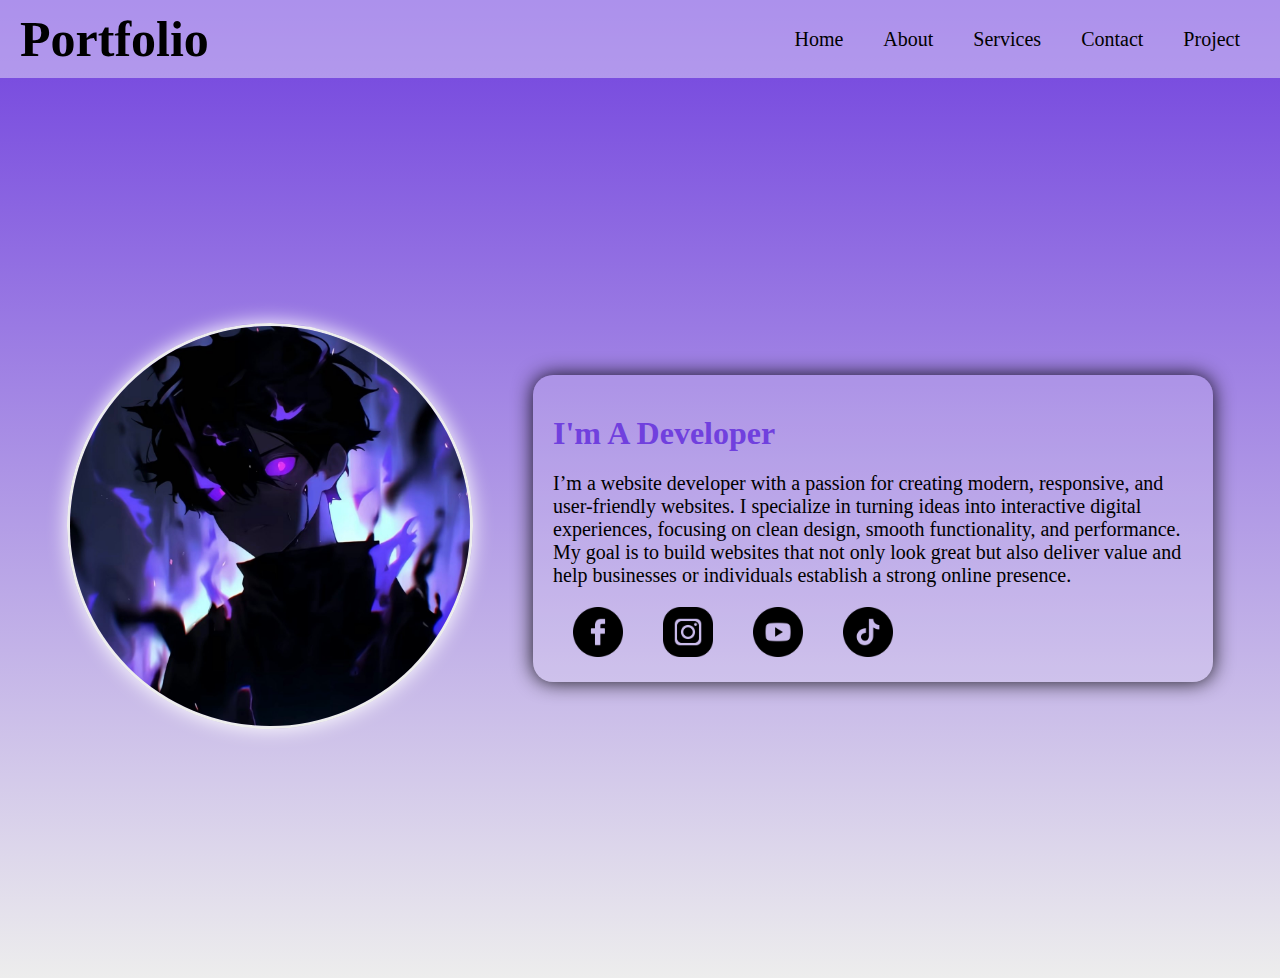
<file: index.html>
<!DOCTYPE html>
<html lang="en">
<head>
    <meta charset="UTF-8">
    <meta name="viewport" content="width=device-width, initial-scale=1.0">
    <title>Portfolio</title>
    <link rel="stylesheet" href="./css folder/style.css">
</head>
<body>
    <header>
        <section>
            <nav>
                <h1>Portfolio</h1>
                <ul class="nav-option">
                    <li><a href="./index.html">Home</a></li>
                    <li><a href="./About.html">About</a></li>
                    <li><a href="./services.html">Services</a></li>
                    <li><a href="./contact.html">Contact</a></li>
                    <li><a href="./project.html">Project</a></li>
                </ul>
            </nav>
        </section>
    </header>

    <main>
        <section>
            <div class="home_bg">
                <div class="home">
                    <div class="left_image">
                        <img src="./image/image0.jpg" alt="">
                    </div>
                    <div class="right_text">
                        <h1>I'm A Developer</h1>
                        <div class="inf">
                            <p>I’m a website developer with a passion for creating modern, responsive, and user-friendly websites. I specialize in turning ideas into interactive digital experiences, focusing on clean design, smooth functionality, and performance. My goal is to build websites that not only look great but also deliver value and help businesses or individuals establish a strong online presence.</p>
                        </div>
                        <div class="social_media_icon">
                            <ul>
                                <li><a href="https://www.facebook.com/share/1GeSsGnT96/?mibextid=wwXIfr" target="main"><img src="./social media icons/facebook_3669678.png" alt="facebook"></a></li>
                                <li><a href="https://www.instagram.com/igl6227?igsh=aTc2dGVzZ3FhMXMz&utm_source=qr" target="main"><img src="./social media icons/instagram-logo_4096262.png" alt="instagram"></a></li>
                                <li><a href="https://youtube.com/@raihanplays-12?si=VzS36TN6vYQh7HFb" target="main"><img src="./social media icons/youtube_4494467.png" alt="youtube"></a></li>
                                <li><a href="https://www.tiktok.com/@mdraihan64331?_t=ZS-90b55sKJuIZ&_r=1" target="main"><img src="./social media icons/tiktok_3669950.png" alt="tiktok"></a></li>
                            </ul>
                        </div>
                    </div>
                </div>
            </div>
        </section>
    </main>
</body>
</html>
</file>
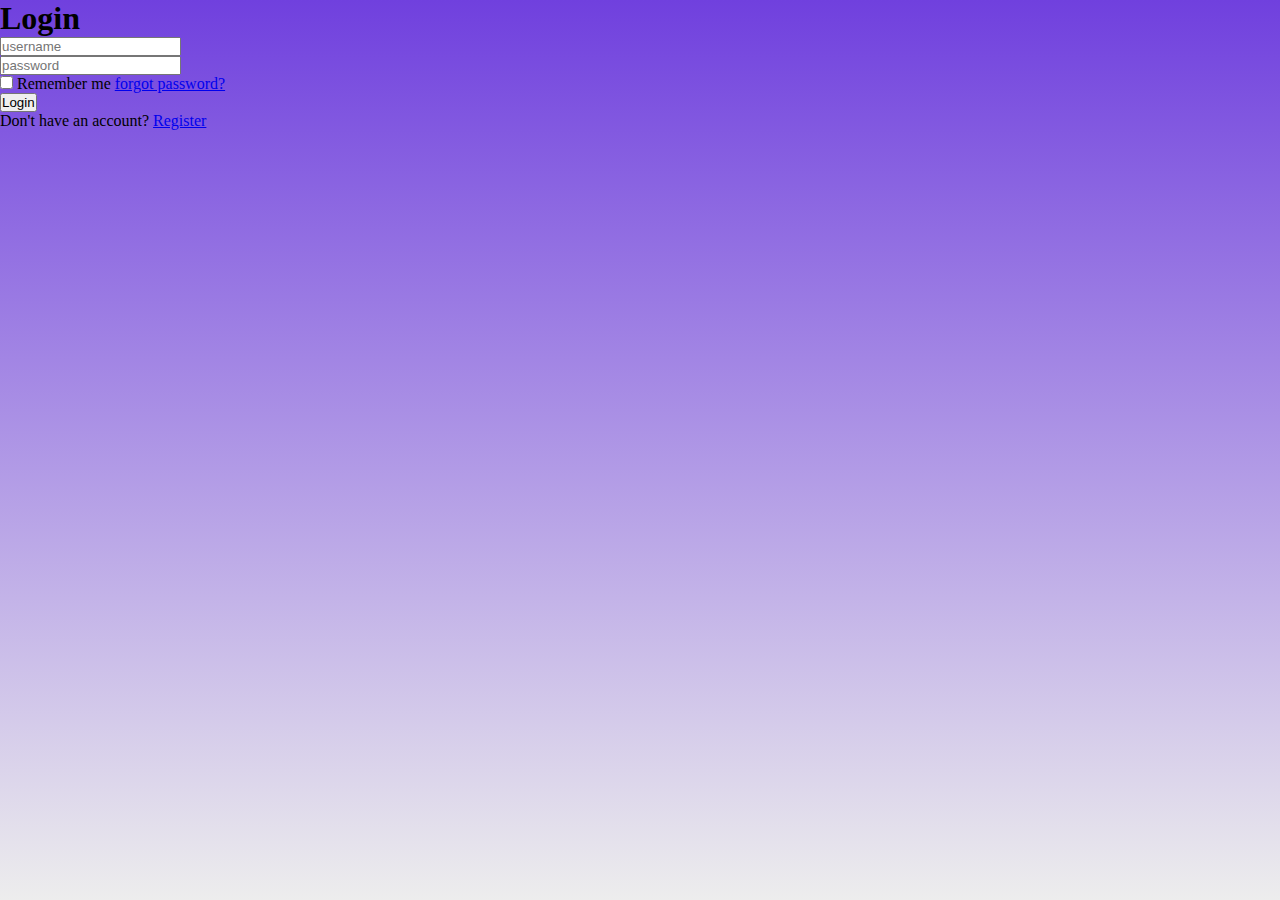
<file: Login page/index.html>
<!DOCTYPE html>
<html lang="en">
<head>
    <meta charset="UTF-8">
    <meta name="viewport" content="width=device-width, initial-scale=1.0">
    <title>Login page</title>
    <link href='https://unpkg.com/boxicons@2.1.4/css/boxicons.min.css' rel='stylesheet'>
    <link rel="stylesheet" href="/css folder/style.css">
</head>
<body>
    <div class="wrapper">
        <form action="">
            <h1>Login</h1>
            <div class="input-box">
                <input type="text" placeholder="username" required>
            </div>
            <div class="input-box">
                <input type="password" placeholder="password" required>
            </div>
            <div class="remember-forgot">
                <label for="">
                    <input type="checkbox"> Remember me
                </label>
                <a href="#">forgot password?</a>
            </div>
            <button type="submit" class="btn">Login</button>
            <div class="register-link">
                <p>Don't have an account? <a href="#">Register</a></p>
            </div>
        </form>
    </div>
</body>
</html>
</file>
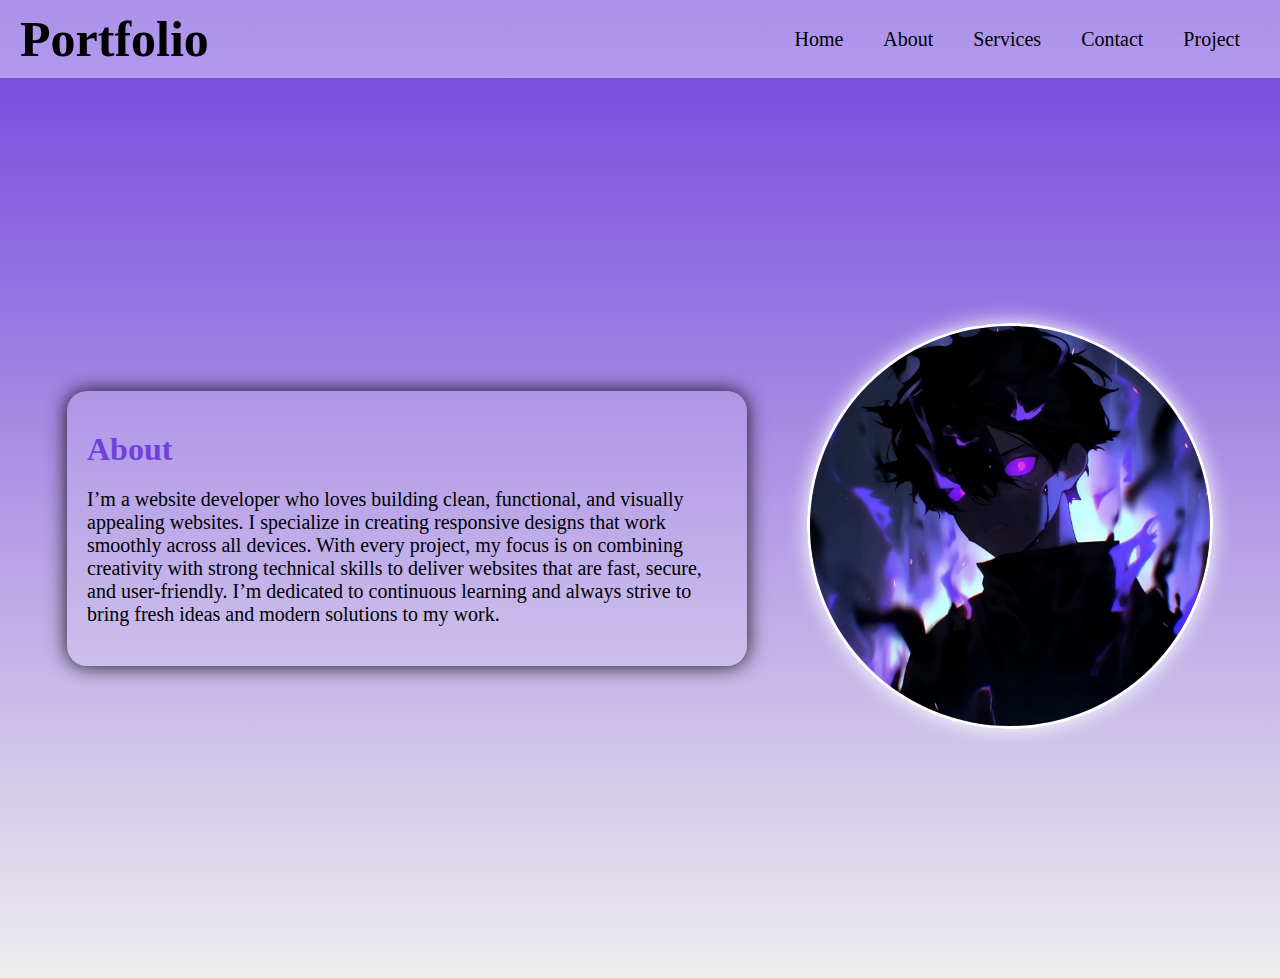
<file: About.html>
<!DOCTYPE html>
<html lang="en">
<head>
    <meta charset="UTF-8">
    <meta name="viewport" content="width=device-width, initial-scale=1.0">
    <title>About</title>
    <link rel="stylesheet" href="./css folder/style.css">
</head>
<body>
    <header>
        <section>
            <nav>
                <h1>Portfolio</h1>
                <ul class="nav-option">
                    <li><a href="./index.html">Home</a></li>
                    <li><a href="./About.html">About</a></li>
                    <li><a href="./services.html">Services</a></li>
                    <li><a href="./contact.html">Contact</a></li>
                    <li><a href="./project.html">Project</a></li>
                </ul>
            </nav>
        </section>
    </header>

    <main>
        <section>
            <div class="contanier">
                <div class="left_text">
                    <h1>About</h1>
                    <p>
                        I’m a website developer who loves building clean, functional, and visually appealing websites. I specialize in creating responsive designs that work smoothly across all devices. With every project, my focus is on combining creativity with strong technical skills to deliver websites that are fast, secure, and user-friendly. I’m dedicated to continuous learning and always strive to bring fresh ideas and modern solutions to my work. 
                    </p>
                </div>
                <div class="right_img">
                    <img src="./image/image0.jpg" alt="">
                </div>
            </div>
        </section>
    </main>
</body>
</html>
</file>
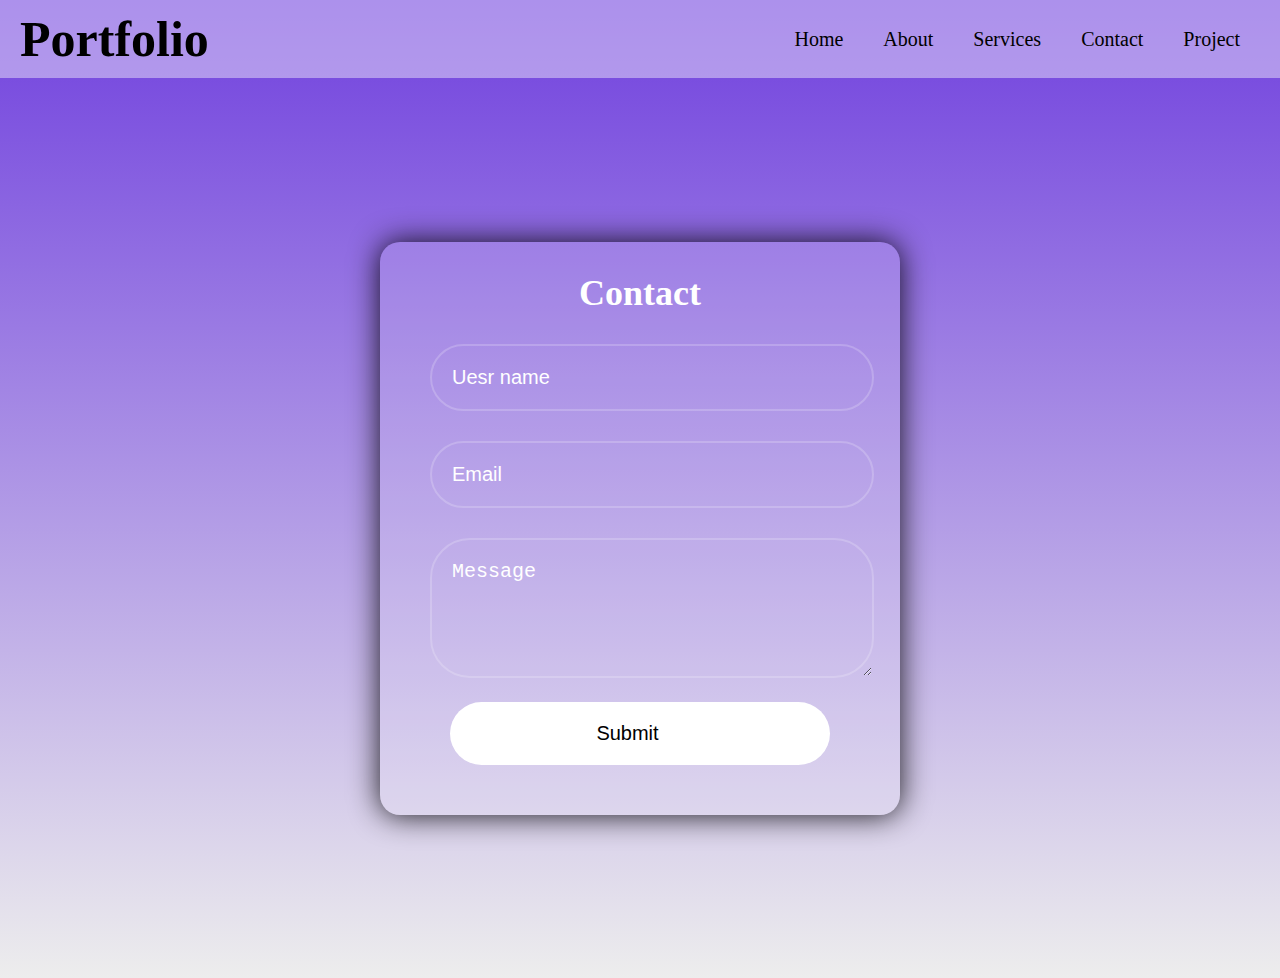
<file: contact.html>
<!DOCTYPE html>
<html lang="en">
<head>
    <meta charset="UTF-8">
    <meta name="viewport" content="width=device-width, initial-scale=1.0">
    <title>contact</title>
    <link rel="stylesheet" href="./css folder/style.css">
</head>
<body>
    <header>
        <section>
            <nav>
                <h1>Portfolio</h1>
                <ul class="nav-option">
                    <li><a href="./index.html">Home</a></li>
                    <li><a href="./About.html">About</a></li>
                    <li><a href="./services.html">Services</a></li>
                    <li><a href="./contact.html">Contact</a></li>
                    <li><a href="./project.html">Project</a></li>
                </ul>
            </nav>
        </section>
    </header>

    <main>
        <section>
            <div class="contact-box">
                <div class="text">
                    <h1>Contact</h1>
                    <form action="">
                        <div class="inputs-box">
                            <input type="text" placeholder="Uesr name">
                        </div>
                        <div class="inputs-box">
                            <input type="text" placeholder="Email">
                        </div>
                        <div class="message-box">
                            <textarea name="message" id="message" placeholder="Message"></textarea>
                        </div>
                        <div class="submit-button">
                            <button type="submit">Submit</button>
                        </div>
                    </form>
                </div>
            </div>
        </section>
    </main>
</body>
</html>
</file>
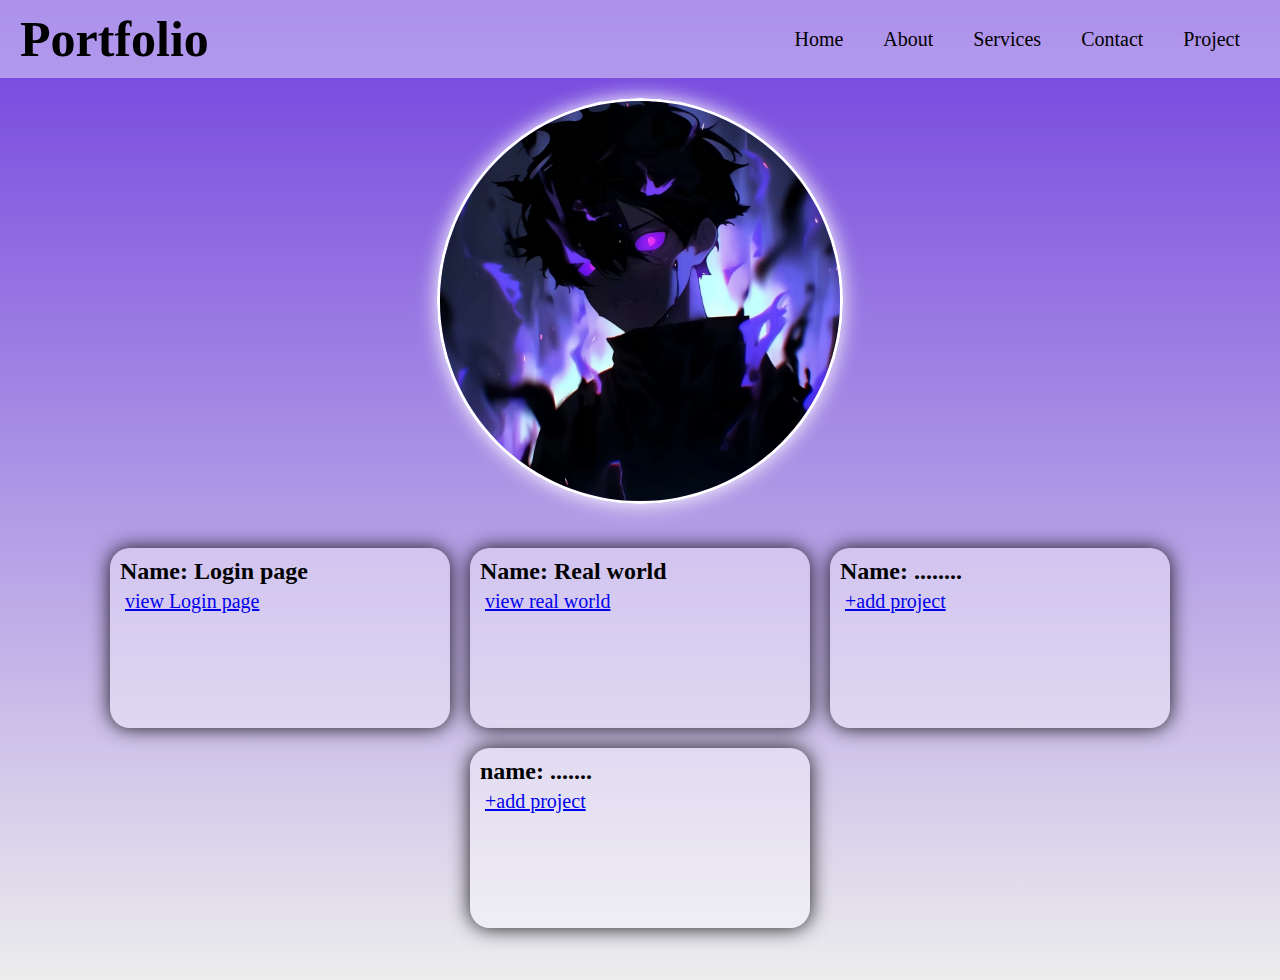
<file: project.html>
<!DOCTYPE html>
<html lang="en">
<head>
    <meta charset="UTF-8">
    <meta name="viewport" content="width=device-width, initial-scale=1.0">
    <title>Project</title>
    <link rel="stylesheet" href="./css folder/style.css">
</head>
<body>
    <header>
        <section>
            <nav>
                <h1>Portfolio</h1>
                <ul class="nav-option">
                    <li><a href="./index.html">Home</a></li>
                    <li><a href="./About.html">About</a></li>
                    <li><a href="./services.html">Services</a></li>
                    <li><a href="./contact.html">Contact</a></li>
                    <li><a href="./project.html">Project</a></li>
                </ul>
            </nav>
        </section>
    </header>

    <main>
        <section>
            <div class="top_img">
                <img src="./image/image0.jpg" alt="">
            </div>
            <div class="bottom_text">
                <div class="contant">
                    <div class="project-login-page">
                        <h2>Name: Login page</h2>
                        <p><a href="http://127.0.0.1:5501/index.html" target="_main">view Login page</a></p>
                    </div>
                    <div class="real-world">
                        <h2>Name: Real world</h2>
                        <p><a href="http://127.0.0.1:5502/index.html" target="_main">view real world</a></p>
                    </div>
                    <div class="add-project">
                        <h2>Name: ........</h2>
                        <p><a href="#">+add project</a></p>
                    </div>
                    <div class="add-project">
                        <h2>name: .......</h2>
                        <p><a href="#">+add project</a></p>
                    </div>
                </div>
            </div>
        </section>
    </main>
</body>
</html>
</file>
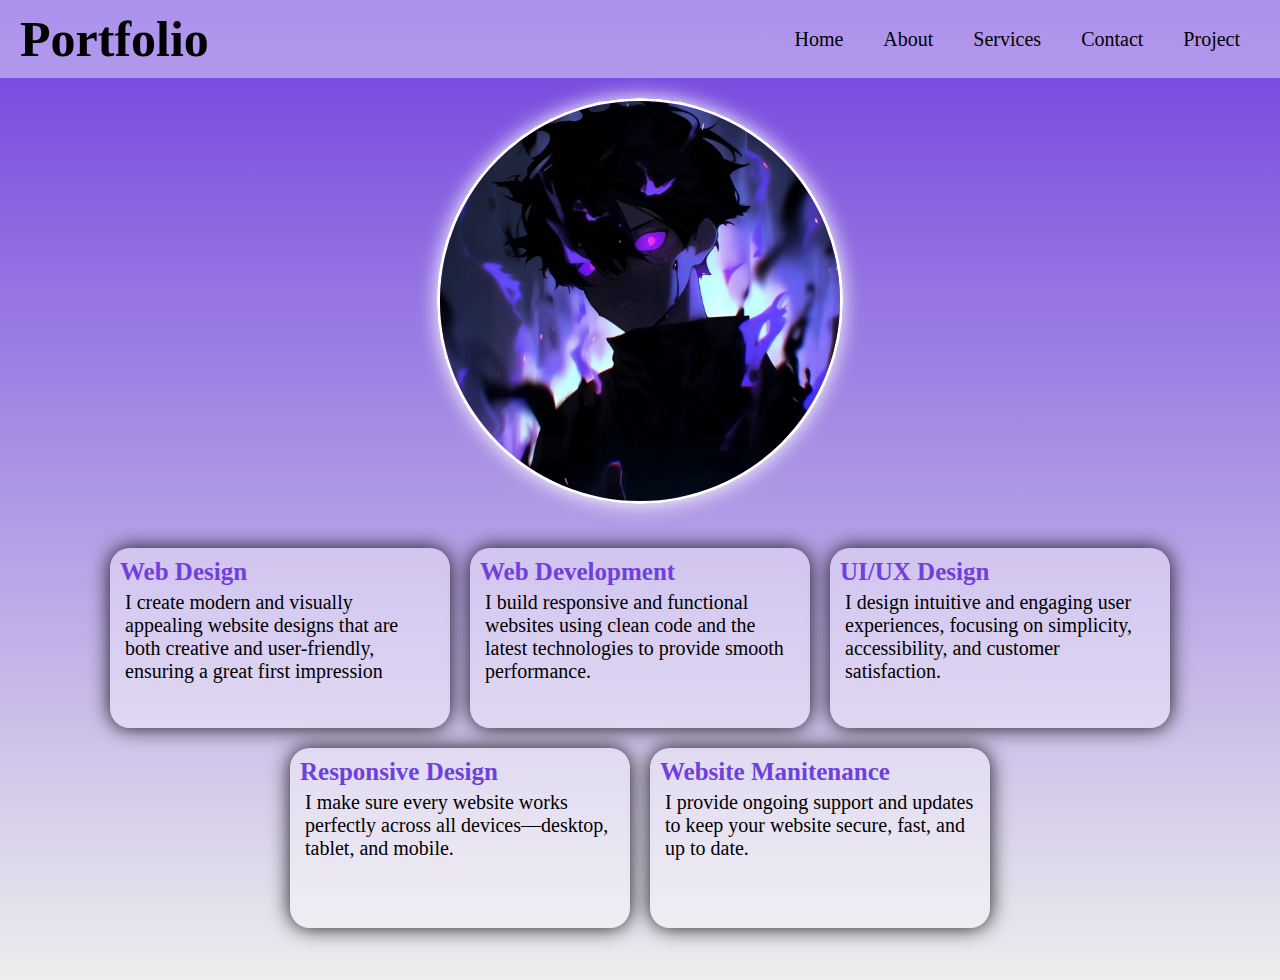
<file: services.html>
<!DOCTYPE html>
<html lang="en">
<head>
    <meta charset="UTF-8">
    <meta name="viewport" content="width=device-width, initial-scale=1.0">
    <title>Services</title>
    <link rel="stylesheet" href="./css folder/style.css">
</head>
<body>
    <header>
        <section>
            <nav>
                <h1>Portfolio</h1>
                <ul class="nav-option">
                    <li><a href="./index.html">Home</a></li>
                    <li><a href="./About.html">About</a></li>
                    <li><a href="./services.html">Services</a></li>
                    <li><a href="./contact.html">Contact</a></li>
                    <li><a href="./project.html">Project</a></li>
                </ul>
            </nav>
        </section>
    </header>

    <main>
        <section>
            <div class="top_img">
                <img src="./image/image0.jpg" alt="">
            </div>

            <div class="bottom_text">
                <div class="contant">
                    <div class="web-design">
                        <h3>Web Design</h3>
                        <p>I create modern and visually appealing website designs that are both creative and user-friendly, ensuring a great first impression</p>
                    </div>
                    <div class="web-development">
                        <h3>Web Development</h3>
                        <p>I build responsive and functional websites using clean code and the latest technologies to provide smooth performance.</p>
                    </div>
                    <div class="ui_ux_design">
                        <h3>UI/UX Design</h3>
                        <p>I design intuitive and engaging user experiences, focusing on simplicity, accessibility, and customer satisfaction.</p>
                    </div>
                    <div class="responsive">
                        <h3>Responsive Design</h3>
                        <p>I make sure every website works perfectly across all devices—desktop, tablet, and mobile.</p>
                    </div>
                    <div class="website_maintenance">
                        <h3>Website Manitenance</h3>
                        <p>I provide ongoing support and updates to keep your website secure, fast, and up to date.</p>
                    </div>
                </div>
            </div>
        </section>
    </main>
</body>
</html>
</file>
<file: css folder/style.css>
* {
    padding: 0;
    margin: 0;
}

header {
    background: rgba(255, 255, 255, 0.425);
}

nav {
    display: flex;
    justify-content: space-between;
    padding: 10px 20px;
}


nav h1 {
    color: rgb(0, 0, 0);
    font-size: 50px;
}

ul li {
    margin: 0 20px;
    list-style: none;
}

ul li a {
    text-decoration: none;
    color: rgb(0, 0, 0);
    font-size: 20px;
    transition: 0.5s;
}

.nav-option {
    display: flex;
    justify-content: center;
    align-items: center;
}

ul li a:hover, 
ul li a.active {
    color: aliceblue;
    border-bottom: 2px solid rgb(255, 255, 255);
}

body {
    margin: 0;
    padding: 0;
    min-height: 100vh;
    background-attachment: fixed;
    background: linear-gradient(#7040de, #ededed);
    /* overflow: hidden; */
    /* animation: black-white 3s steps(100000) .1s 1; */
}

/* ============home start============= */


/* section {
    animation: black-white 3s steps(100000) .1s 1;
} */

.home{
    display: flex;
    align-items: center;
    justify-content: center;
    gap: 60px;
    min-height: 100vh;
}

.left_image img{
    height: 400px;
    width: 400px;
    border-radius: 50%;
    border: 3px solid #ededed;
    box-shadow: 0 0 20px #fff;
}



.left_image img {
    /* height: 50ch; */
    animation: updown 5s steps(100000) 0.5s infinite ;
}

@keyframes updown {

    0% {
        transform: translateY(-20px);
    }

    50% {
        transform: translateY(0);
    }

    100% {
        transform: translateY(-20px);
    }

}

.left_image {
    border-radius: 50%;
}

.right_text {
    height: 100%;
    width: 50%;
    color: black;
    padding: 20px;
    border-radius: 20px;
    background: rgba(255, 255, 255, 0.137);
    box-shadow: 0 0 20px #000000e5;
}


.right_text h1{
    color: #7040de;
    padding: 20px 0;
    width: 30ch;
    text-wrap: nowrap;
    overflow: hidden;
    animation: typing 3s steps(1000) infinite alternate-reverse;
}

@keyframes typing {
    from {
        width: 0;
    }
}

.inf p{
    padding-bottom: 20px;
    font-size: 20px;
}

.social_media_icon ul {
    display: flex;
}

.social_media_icon ul li a img{
    height: 50px;
    width: 50px;
}


/* ============home end============= */



/* ============about start=========== */


.left_text {
    height: 100%;
    width: 50%;
    color: black;
    background: rgba(255, 255, 255, 0.137);
    padding: 20px;
    border-radius: 20px;
    box-shadow: 0 0 20px #000000e5;
}

.left_text h1{
    color: #7040de;
    padding: 20px 0;
}

.left_text p {
    padding-bottom: 20px;
    font-size: 20px;
}

.right_img img {
    height: 400px;
    width: 400px;
    border-radius: 50%;
    border: 3px solid white;
    box-shadow: 0 0 20px #fff;
}

.contanier {
    display: flex;
    justify-content: center;
    align-items: center;
    min-height: 100vh;
    gap: 60px;
}

@keyframes black-white {
    0% {
        background: #000;
    }
}

.left_text {
    animation: left_right 3s steps(100000) 0.1s 1;
}

@keyframes left_right {
    0% {
        transform: translateX(-800px);
    }

    100% {
        transform: translateX(0);
    }
}

.right_img {
    animation: right_left 3s steps(100000) 0.1s 1;
}

@keyframes right_left {
    0% {
        transform: translateX(500px);
    }

    100% {
        transform: translateX(0);
    }
}

.right_img img {
    /* height: 50ch; */
    animation: updown 5s steps(100000) 0.5s infinite ;
}

@keyframes updown {

    0% {
        transform: translateY(-20px);
    }

    50% {
        transform: translateY(0);
    }

    100% {
        transform: translateY(-20px);
    }

}




/* ============about end============= */



/* ===========services start========= */



.top_img {
    animation: top_bottom 3s steps(100000) 0.1s 1;
}

@keyframes top_bottom {
    0% {
        transform: translateY(-500px);
    }

    100% {
        transform: translate(0);
    }
}

.top_img img{
    height: 400px;
    width: 400px;
    border-radius: 50%;
    border: 3px solid white;
    box-shadow: 0 0 20px #ffffff;
    animation: move 5s steps(100000) 0.5s infinite;
}

@keyframes move {

    0% {
        transform: translateY(-20px);
    }

    50% {
        transform: translateY(0);
    }

    100% {
        transform: translateY(-20px);
    }

}

.top_img {
    text-align: center;
    padding: 20px 0;
}

.bottom_text {
    height: 27rem;
    width: 100;
    padding: 10px;
}

.contant {
    display: flex;
    flex-wrap: wrap;
    justify-content: center;
    align-items: center;
    padding: 0 20px;
}


.contant div {
    height: 10rem;
    width: 20rem;
    margin: 10px;
    border-radius: 20px;
    background: rgba(255, 255, 255, 0.377);
    padding: 10px;
    box-shadow: 0 0 20px #000000e5;
}

.web-design {
    animation: left_right 3s steps(100000) 0.1s 1;
}

@keyframes left_right {
    0% {
        transform: translateX(-500px);
    }

    100% {
        transform: translateX(0);
    }
}   

.web-development {
    animation: back 3s steps(100000) 0.1s 1;
}

@keyframes back {
    0% {
        
    }
}

.ui_ux_design {
    animation: right_left 3s steps(100000) 0.1s 1;
}

@keyframes right_left {
    0% {
        transform: translateX(500px);
    }

    100% {
        transform: translateX(0);
    }
}  

.responsive ,.website_maintenance {
    animation: bottom_top 3s steps(100000) 0.1s 1;
}

@keyframes bottom_top {
    0% {
        transform: translateY(500px);
    }

    100% {
        transform: translateY(0);
    }
}

.contant div h3 {
    color: #7040de;
    font-size: 25px;
}

.contant div p {
    font-size: 20px;
    padding: 5px;
}


/* ===========services end=========== */


/* ===========contact start========== */


.contact-box {
    display: flex;
    justify-content: center;
    align-items: center;
    min-height: 100vh;
}

.text {
    width: 420px;   
    box-shadow: 0 0 30px #000000e5;
    color: white;
    border-radius: 20px;
    padding: 30px 50px;
    background: rgba(255, 255, 255, .137);
}

.text h1 {
    text-align: center;
    font-size: 36px;
}


.inputs-box {
    width: 100%;
    height: 50%;
    margin: 30px 0;
}

.inputs-box input {
    width: 100%;
    height: 100%;
    background: transparent;
    border: none;
    border: 2px solid rgba(255, 255, 255, .2);
    outline: none;
    border-radius: 40px;
    font-size: 20px;
    /* padding: 20px 45px 20px 20px; */
    padding-top: 20px;
    padding-bottom: 20px;
    padding-left: 20px;
}

.inputs-box input::placeholder {
    color: white;
    font-size: 20px;
}

.message-box textarea{
    width: 100%;
    height: 100%;
    background: transparent;
    /* background: white; */
    border: none;
    border: 2px solid rgba(255, 255, 255, .2);
    outline: none;
    border-radius: 40px;
    font-size: 20px;
    /* padding: 20px 45px 20px 20px; */
    padding-top: 20px;
    padding-bottom: 70px;
    padding-left: 20px;
}

.message-box textarea::placeholder {
    color: white;
}

.submit-button {
    text-align: center;
    margin: 20px;
}

.submit-button button {
    width: 100%;
    height: 100%;
    background: white;
    border: none;
    outline: none;
    border-radius: 40px;
    font-size: 20px;
    padding: 20px 45px 20px 20px;
    transition: .5s;
}

button:hover {
    transform: scale(1.1);
}

button:active {
    background: #7040de;
    color: #fff;
}


/* ============contact end=========== */


/* ============project start========= */







/* ============project end=========== */



/* ============responsive ui========= */



@media (max-width:850px) {
    .home {
        width: 100%;
    }

    .social_media_icon ul li a img {
        height: 40px;
        width: 40px;
    }

    .left_image img {
        height: 300px;
        width: 300px;
    }

    .right_text h1 {
        font-size: 25px;
    }

    .inf p {
        font-size: 15px;
    }
}

/* =========== iphone 12 pro========== */

@media (max-width: 390px) {

    body {
        min-height: 100vh;
    }

    nav h1 {
        font-size: 20px;
    }

    ul li {
        margin: 0 7px;
    }

    ul li a {
        font-size: 10px;
    }

    .home {
        width: 100%;
        display: block;
        text-align: center;
    }

    .social_media_icon ul li a img {
        height: 20px;
        width: 20px;
    }

    .social_media_icon ul li {
        margin: auto;
    }

    .left_image img {
        height: 250px;
        width: 250px;
    }

    .left_image {
        padding-top: 20px;
    }
    

    .right_text h1{
    color: #7040de;
    padding: 20px 0;
    width: 13ch;
    text-wrap: nowrap;
    overflow: hidden;
    animation: typing 3s steps(1000) infinite alternate-reverse;
}

@keyframes typing {
    from {
        width: 0;
    }
}

    .right_text {
        margin-left: 75px;
        margin-top: 40px;
    }

    /* =========About start========= */


    .contanier {
        display: block;
        text-align: center;
    }

    .left_text {
        height: 100%;
        width: 50%;
    }

    .right_img {
        animation: normal;
    }

    .left_text {
        animation: normal;
        margin-left: 75px;
        margin-top: 40px;
    }

    .left_text p {
        font-size: 15px;
    }
    
    .right_img img {
        height: 250px;
        width: 250px;
    }

    .right_img {
        margin: 60px;
    }


    /* =========About start========= */


    /* =========services start====== */

    .top_img img {
        height: 250px;
        width: 250px;
    }

    .bottom_text {
        min-height: 100vh;
        background-attachment: fixed;
    }

    .top_img {
        animation: normal;
    }

    .web-design {
        animation: normal;
    }

    .contant div {
        height: 7rem;
        padding: 14px;
        margin: 15px;
    }

    .contant div p {
        font-size: 15px;
    }

    .ui_ux_design {
        animation: normal;
    }

    .responsive {
        animation: normal;
    }

    .website_maintenance {
        animation: normal;
    }

    /* =========services start====== */
    

    /* =========contact start======= */


    .text {
        width: 100%;
    }

    .inputs-box {
        width: 100%;
        height: 50%;
        margin: 10px 0;
    }

    .inputs-box input {
        padding-top: 10px;
        padding-bottom: 10px;
        padding-left: 20px;
        border-radius: 20px;
    }

    .inputs-box textarea {
        padding-top: 10px;
        padding-bottom: 70px;
        padding-left: 10px;
        border-radius: 20px ;
    }

    .submit-button button {
        border-radius: 20px;
        font-size: 15px;
        padding: 20px 30px 20px 20px;
    }


    /* =========contact start======= */

}

/* =========== iphone 12 pro========== */



/* ============responsive ui========= */
</file>
